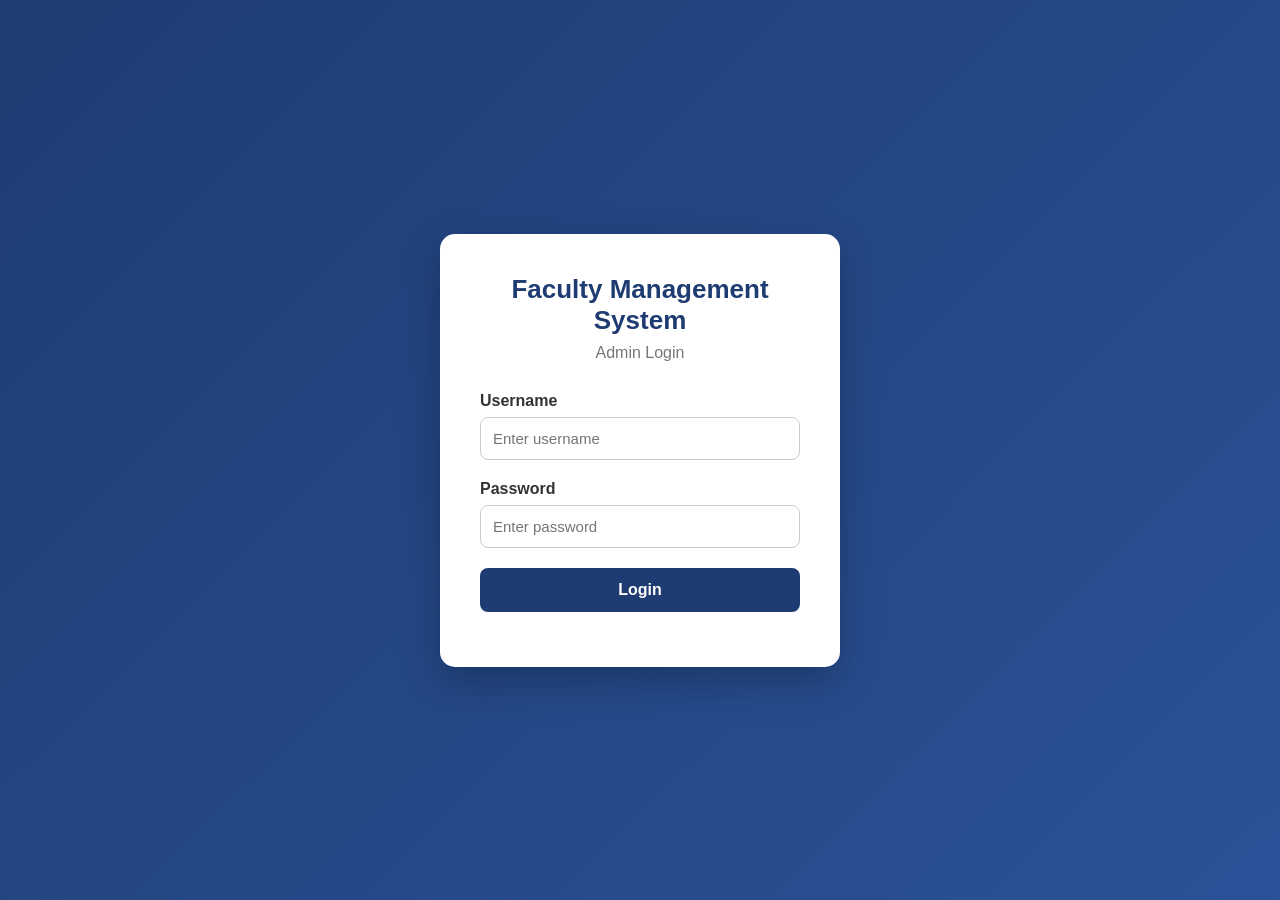
<file: index.html>
<!DOCTYPE html>
<html lang="en">
<head>
    <meta charset="UTF-8">
    <meta name="viewport" content="width=device-width, initial-scale=1.0">

    <title>Faculty Management System</title>

    <link rel="stylesheet" href="style.css">
</head>

<body>

    <div class="login-container">

        <div class="login-box">

            <h1>Faculty Management System</h1>
            <p class="subtitle">Admin Login</p>

            <form id="loginForm">

                <div class="input-group">
                    <label for="username">Username</label>
                    <input
                        type="text"
                        id="username"
                        placeholder="Enter username"
                        required
                    >
                </div>

                <div class="input-group">
                    <label for="password">Password</label>
                    <input
                        type="password"
                        id="password"
                        placeholder="Enter password"
                        required
                    >
                </div>

                <button type="submit">Login</button>

                <p id="message"></p>

            </form>

        </div>

    </div>

    <script src="script.js"></script>

</body>
</html>
</file>
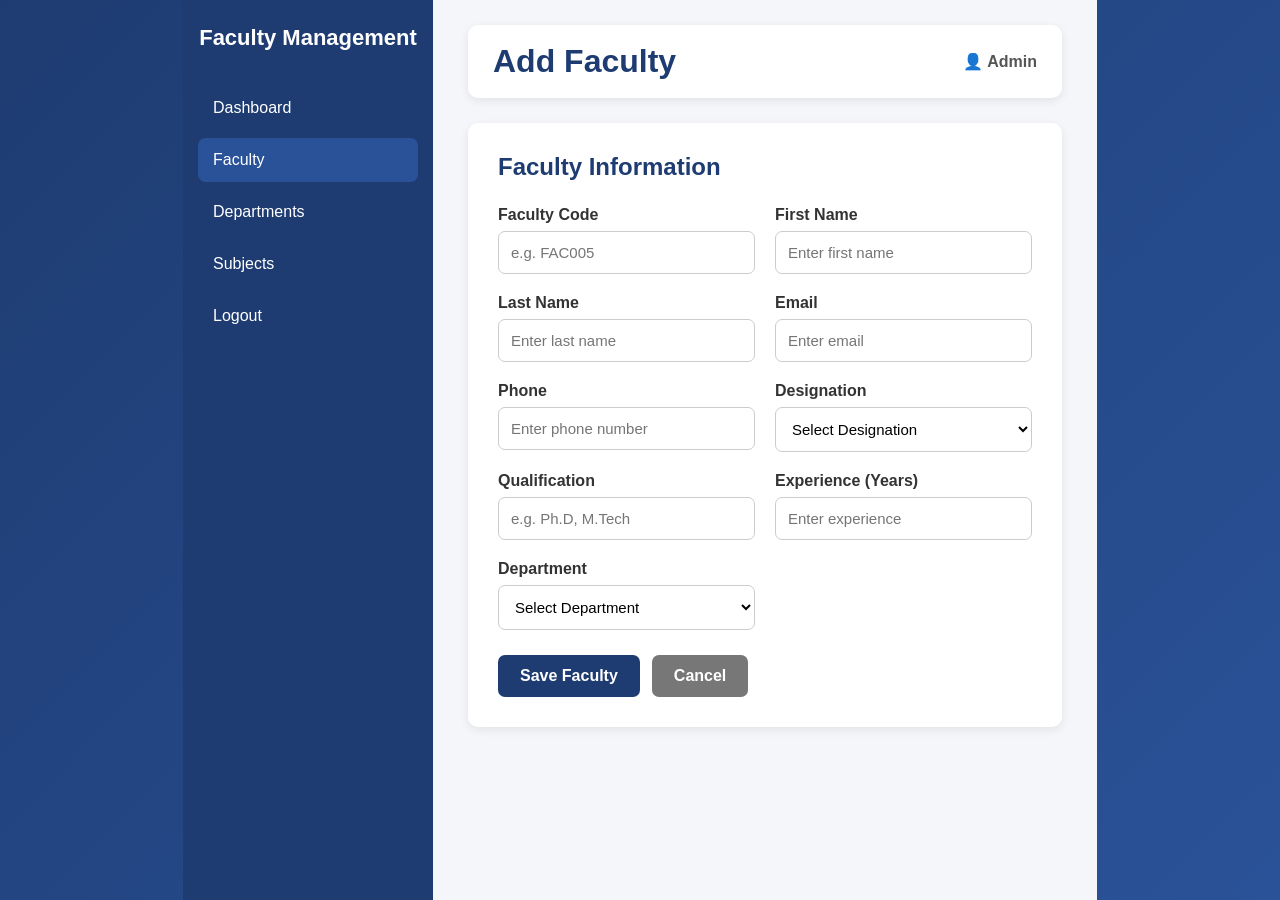
<file: PAGES/add-faculty.html>
<!DOCTYPE html>
<html lang="en">

<head>
    <meta charset="UTF-8">
    <meta name="viewport" content="width=device-width, initial-scale=1.0">

    <title>Add Faculty | Faculty Management System</title>

    <link rel="stylesheet" href="../style.css">
</head>

<body>

    <div class="dashboard">

        <!-- Sidebar -->
        <aside class="sidebar">

            <h2>Faculty Management</h2>

            <nav>
                <a href="dashboard.html">Dashboard</a>
                <a href="faculty.html" class="active">Faculty</a>
                <a href="#">Departments</a>
                <a href="#">Subjects</a>
                <a href="../index.html">Logout</a>
            </nav>

        </aside>


        <!-- Main Content -->
        <main class="main-content">

            <header class="topbar">

                <h1>Add Faculty</h1>

                <div class="admin">
                    👤 Admin
                </div>

            </header>


            <section class="form-section">

                <h2>Faculty Information</h2>

                <form id="facultyForm">

                    <div class="form-grid">

                        <div class="form-group">
                            <label>Faculty Code</label>
                            <input
                                type="text"
                                placeholder="e.g. FAC005"
                                required
                            >
                        </div>

                        <div class="form-group">
                            <label>First Name</label>
                            <input
                                type="text"
                                placeholder="Enter first name"
                                required
                            >
                        </div>

                        <div class="form-group">
                            <label>Last Name</label>
                            <input
                                type="text"
                                placeholder="Enter last name"
                                required
                            >
                        </div>

                        <div class="form-group">
                            <label>Email</label>
                            <input
                                type="email"
                                placeholder="Enter email"
                                required
                            >
                        </div>

                        <div class="form-group">
                            <label>Phone</label>
                            <input
                                type="text"
                                placeholder="Enter phone number"
                            >
                        </div>

                        <div class="form-group">
                            <label>Designation</label>

                            <select>
                                <option value="">Select Designation</option>
                                <option>Professor</option>
                                <option>Associate Professor</option>
                                <option>Assistant Professor</option>
                                <option>Lecturer</option>
                            </select>

                        </div>

                        <div class="form-group">
                            <label>Qualification</label>

                            <input
                                type="text"
                                placeholder="e.g. Ph.D, M.Tech"
                            >

                        </div>

                        <div class="form-group">
                            <label>Experience (Years)</label>

                            <input
                                type="number"
                                min="0"
                                placeholder="Enter experience"
                            >

                        </div>

                        <div class="form-group">

                            <label>Department</label>

                            <select required>

                                <option value="">
                                    Select Department
                                </option>

                                <option>
                                    Computer Science
                                </option>

                                <option>
                                    Information Technology
                                </option>

                                <option>
                                    Electronics and Communication
                                </option>

                            </select>

                        </div>

                    </div>


                    <div class="form-buttons">

                        <button type="submit" class="save-btn">
                            Save Faculty
                        </button>

                        <a href="faculty.html" class="cancel-btn">
                            Cancel
                        </a>

                    </div>

                </form>

            </section>

        </main>

    </div>

</body>

</html>
</file>
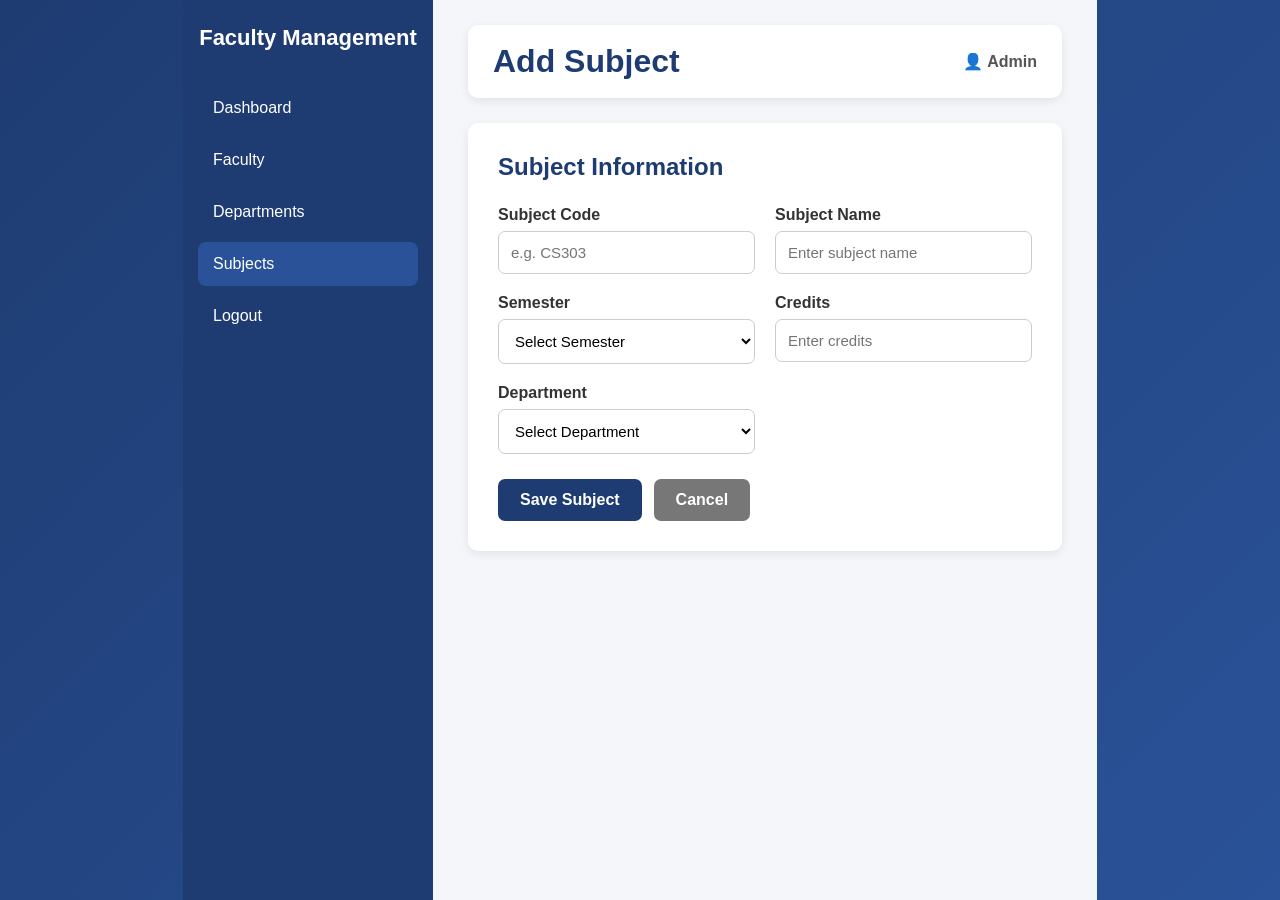
<file: PAGES/add-subject.html>
<!DOCTYPE html>
<html lang="en">
<head>
    <meta charset="UTF-8">
    <meta name="viewport" content="width=device-width, initial-scale=1.0">
    <title>Add Subject | Faculty Management System</title>
    <link rel="stylesheet" href="../style.css">
</head>
<body>

    <div class="dashboard">

        <!-- Sidebar -->
        <aside class="sidebar">

            <h2>Faculty Management</h2>

            <nav>
                <a href="dashboard.html">Dashboard</a>
                <a href="faculty.html">Faculty</a>
                <a href="departments.html">Departments</a>
                <a href="subjects.html" class="active">Subjects</a>
              
               <a href="../index.html">Logout</a>
            </nav>

        </aside>


        <!-- Main Content -->
        <main class="main-content">

            <!-- Topbar -->
            <header class="topbar">
                <h1>Add Subject</h1>
                <div class="admin">👤 Admin</div>
            </header>


            <!-- Form -->
            <section class="form-section">

                <h2>Subject Information</h2>

                <form id="subjectForm">

                    <div class="form-grid">

                        <!-- Subject Code -->
                        <div class="form-group">
                            <label>Subject Code</label>

                            <input
                                type="text"
                                placeholder="e.g. CS303"
                                required
                            >
                        </div>


                        <!-- Subject Name -->
                        <div class="form-group">
                            <label>Subject Name</label>

                            <input
                                type="text"
                                placeholder="Enter subject name"
                                required
                            >
                        </div>


                        <!-- Semester -->
                        <div class="form-group">
                            <label>Semester</label>

                            <select required>
                                <option value="">Select Semester</option>
                                <option value="1">Semester 1</option>
                                <option value="2">Semester 2</option>
                                <option value="3">Semester 3</option>
                                <option value="4">Semester 4</option>
                                <option value="5">Semester 5</option>
                                <option value="6">Semester 6</option>
                                <option value="7">Semester 7</option>
                                <option value="8">Semester 8</option>
                            </select>
                        </div>


                        <!-- Credits -->
                        <div class="form-group">
                            <label>Credits</label>

                            <input
                                type="number"
                                min="1"
                                max="10"
                                placeholder="Enter credits"
                                required
                            >
                        </div>


                        <!-- Department -->
                        <div class="form-group">

                            <label>Department</label>

                            <select required>

                                <option value="">
                                    Select Department
                                </option>

                                <option>
                                    Computer Science
                                </option>

                                <option>
                                    Information Technology
                                </option>

                                <option>
                                    Electronics and Communication
                                </option>

                            </select>

                        </div>

                    </div>


                    <!-- Buttons -->
                    <div class="form-buttons">

                        <button
                            type="submit"
                            class="save-btn"
                        >
                            Save Subject
                        </button>

                        <a
                            href="subjects.html"
                            class="cancel-btn"
                        >
                            Cancel
                        </a>

                    </div>

                </form>

            </section>

        </main>

    </div>

</body>
</html>
</file>
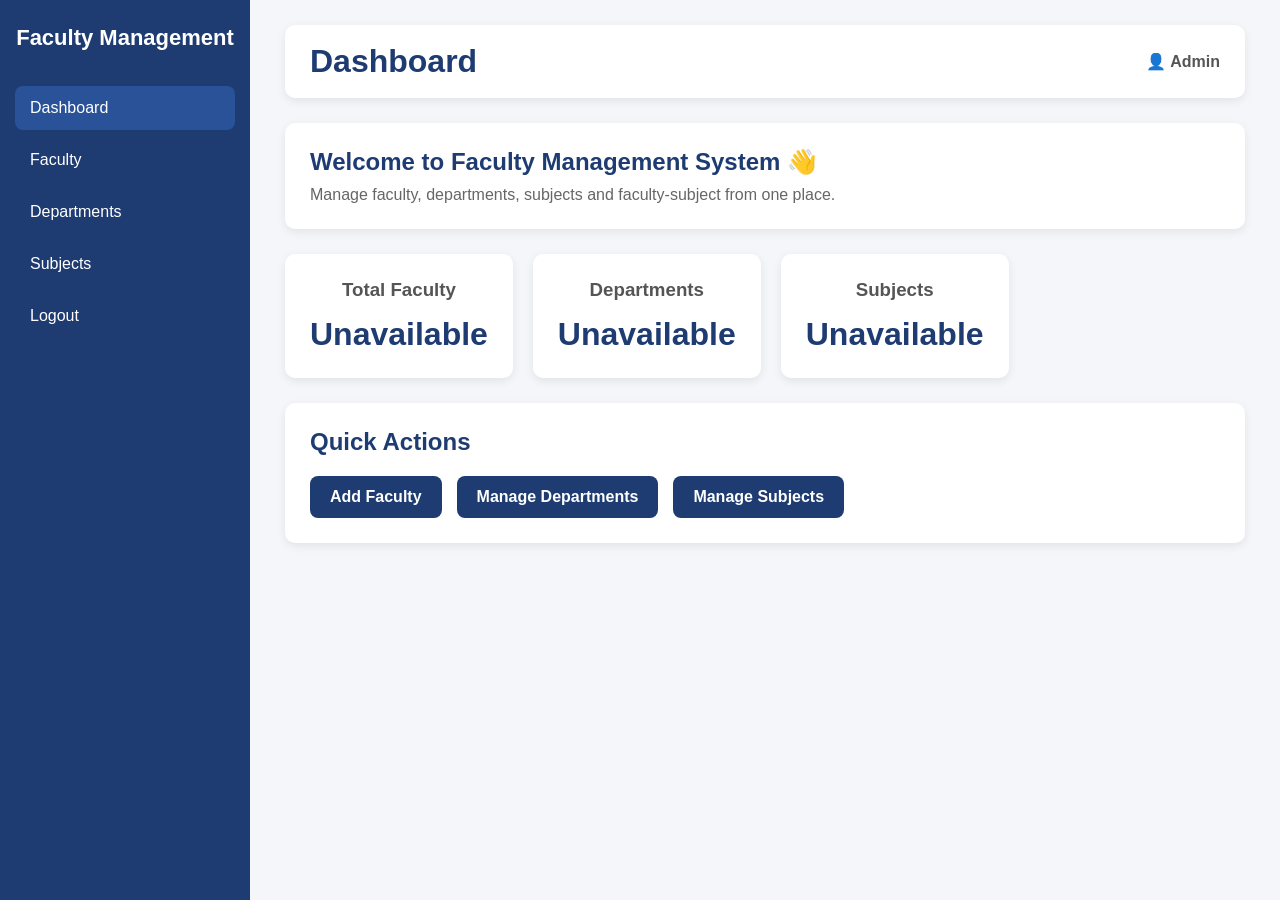
<file: PAGES/dashboard.html>
<!DOCTYPE html>
<html lang="en">

<head>
    <meta charset="UTF-8">
    <meta name="viewport" content="width=device-width, initial-scale=1.0">

    <title>Dashboard | Faculty Management System</title>

    <link rel="stylesheet" href="../style.css">
</head>

<body>

    <div class="dashboard">

        <!-- Sidebar -->
        <aside class="sidebar">

            <h2>Faculty Management</h2>

            <nav>
    <a href="dashboard.html" class="active">Dashboard</a>

    <a href="faculty.html"
       onclick="window.location.href='faculty.html'; return false;">
        Faculty
    </a>

    <a href="departments.html"
       onclick="window.location.href='departments.html'; return false;">
        Departments
    </a>

    <a href="subjects.html"
       onclick="window.location.href='subjects.html'; return false;">
        Subjects
    </a>

    
    <a href="../index.html"
       onclick="window.location.href='../index.html'; return false;">
        Logout
    </a>
</nav>

        </aside>


        <!-- Main Content -->
        <main class="main-content">

            <header class="topbar">
                <h1>Dashboard</h1>

                <div class="admin">
                    👤 Admin
                </div>
            </header>


            <section class="welcome">

                <h2>Welcome to Faculty Management System 👋</h2>

                <p>
                    Manage faculty, departments, subjects and faculty-subject
                    from one place.
                </p>

            </section>



<!-- Statistics -->
<section class="cards">

    <div class="card">
        <h3>Total Faculty</h3>
        <p id="totalFaculty">Loading...</p>
    </div>

    <div class="card">
        <h3>Departments</h3>
        <p id="totalDepartments">Loading...</p>
    </div>

    <div class="card">
        <h3>Subjects</h3>
        <p id="totalSubjects">Loading...</p>
    </div>

   

</section>



            <!-- Quick Actions -->
            <section class="quick-actions">

    <h2>Quick Actions</h2>

    <div class="action-buttons">

        <button onclick="window.location.href='add-faculty.html'">
            Add Faculty
        </button>

        <button onclick="window.location.href='departments.html'">
            Manage Departments
        </button>

        <button onclick="window.location.href='subjects.html'">
            Manage Subjects
        </button>

    </div>

</section>

        </main>

    </div>

<script>
    console.log("DASHBOARD SCRIPT RUNNING!");
    const API_BASE_URL = "http://localhost:8080/api";

    async function loadDashboardStats() {
        try {
            const [facultyResponse, departmentResponse, subjectResponse] =
                await Promise.all([
                    fetch(`${API_BASE_URL}/faculty`),
                    fetch(`${API_BASE_URL}/departments`),
                    fetch(`${API_BASE_URL}/subjects`)
                ]);

            if (!facultyResponse.ok ||
                !departmentResponse.ok ||
                !subjectResponse.ok) {
                throw new Error("Unable to load dashboard data");
            }

            const faculty = await facultyResponse.json();
            const departments = await departmentResponse.json();
            const subjects = await subjectResponse.json();

            document.getElementById("totalFaculty").textContent =
                faculty.length;

            document.getElementById("totalDepartments").textContent =
                departments.length;

            document.getElementById("totalSubjects").textContent =
                subjects.length;

        } catch (error) {
            console.error("Dashboard API error:", error);

            document.getElementById("totalFaculty").textContent = "Unavailable";
            document.getElementById("totalDepartments").textContent = "Unavailable";
            document.getElementById("totalSubjects").textContent = "Unavailable";
        }
    }

    loadDashboardStats();
</script>


</body>

</html>
</file>
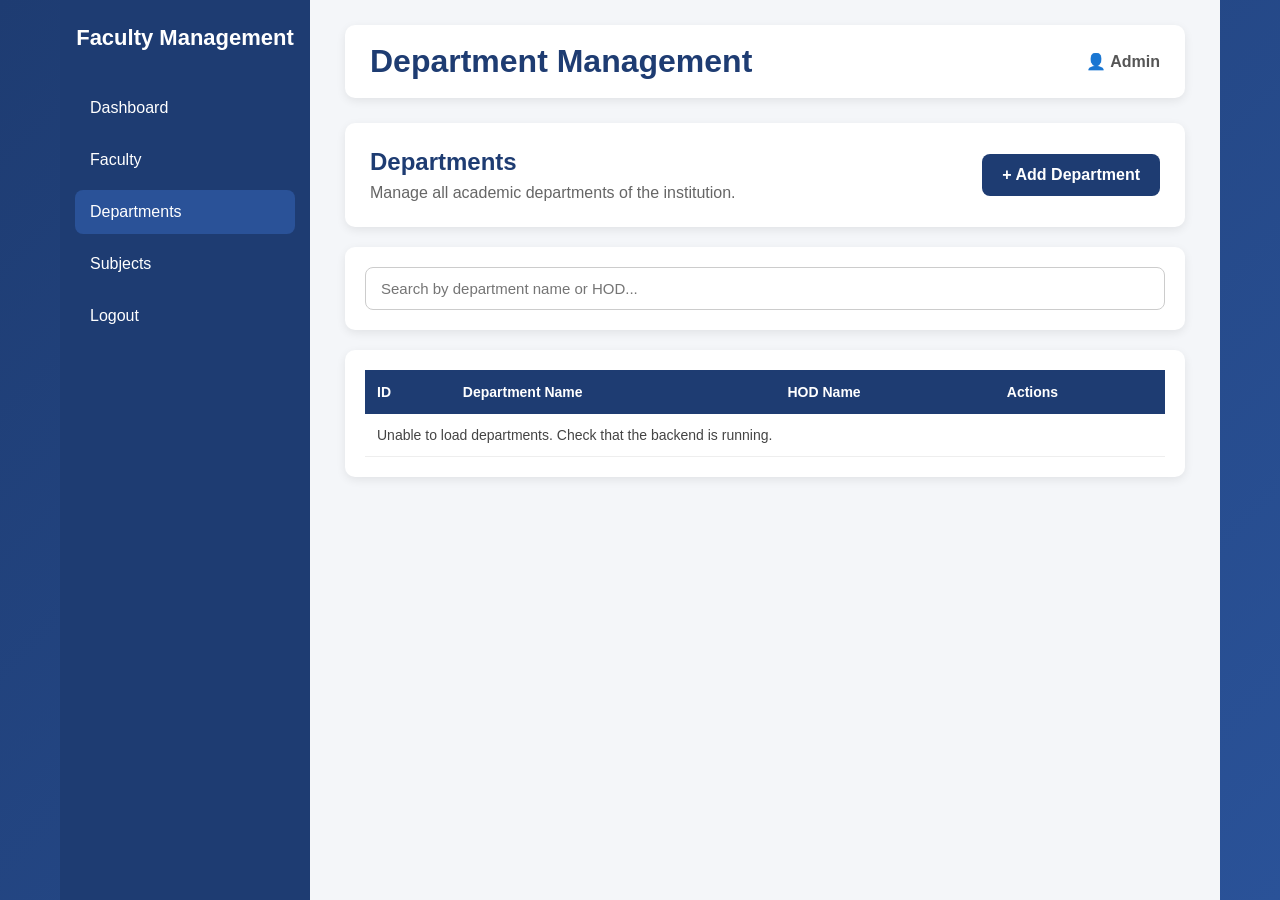
<file: PAGES/departments.html>
<!DOCTYPE html>
<html lang="en">

<head>
    <meta charset="UTF-8">
    <meta name="viewport" content="width=device-width, initial-scale=1.0">
    <title>Departments | Faculty Management System</title>
    <link rel="stylesheet" href="../style.css">
</head>

<body>
    <div class="dashboard">

        <aside class="sidebar">
            <h2>Faculty Management</h2>

            <nav>
                <a href="dashboard.html">Dashboard</a>
                <a href="faculty.html">Faculty</a>
                <a href="departments.html" class="active">Departments</a>
                <a href="subjects.html">Subjects</a>
               
                <a href="index.html">Logout</a>
            </nav>
        </aside>

        <main class="main-content">

            <header class="topbar">
                <h1>Department Management</h1>
                <div class="admin">👤 Admin</div>
            </header>

            <section class="welcome">
                <div class="faculty-header">
                    <div>
                        <h2>Departments</h2>
                        <p>Manage all academic departments of the institution.</p>
                    </div>

                    <button class="add-btn" id="addDepartmentBtn" type="button">
                        + Add Department
                    </button>
                </div>
            </section>

            <!-- Search -->
            <section class="search-section">
                <input
                    type="text"
                    id="departmentSearch"
                    placeholder="Search by department name or HOD..."
                >
            </section>

            <!-- Add/Edit Form -->
            <section
                id="departmentFormSection"
                class="welcome"
                style="display: none; margin-bottom: 20px;"
            >
                <h2 id="departmentFormTitle">Add Department</h2>

                <form id="departmentForm">

                    <div style="display: grid; grid-template-columns: repeat(2, minmax(0, 1fr)); gap: 15px; margin-top: 20px;">

                        <div>
                            <label for="departmentName">Department Name *</label>
                            <input
                                type="text"
                                id="departmentName"
                                required
                                maxlength="100"
                                placeholder="Enter department name"
                            >
                        </div>

                        <div>
                            <label for="hodName">HOD Name</label>
                            <input
                                type="text"
                                id="hodName"
                                maxlength="100"
                                placeholder="Enter HOD name"
                            >
                        </div>

                    </div>

                    <div style="margin-top: 20px; display: flex; gap: 10px;">
                        <button type="submit" class="add-btn" id="saveDepartmentBtn">
                            Save Department
                        </button>

                        <button type="button" id="cancelDepartmentBtn" class="delete-btn">
                            Cancel
                        </button>
                    </div>

                    <p id="departmentFormMessage" role="status" style="margin-top: 12px;"></p>

                </form>
            </section>

            <!-- Department Table -->
            <section class="table-section">

                <table>
                    <thead>
                        <tr>
                            <th>ID</th>
                            <th>Department Name</th>
                            <th>HOD Name</th>
                            <th>Actions</th>
                        </tr>
                    </thead>

                    <tbody id="departmentTableBody">
                        <tr>
                            <td colspan="4">Loading departments...</td>
                        </tr>
                    </tbody>
                </table>

            </section>

        </main>
    </div>

    <script>
        const API_BASE_URL = "http://localhost:8080/api";

        let editingDepartmentId = null;
        let allDepartments = [];

        const tableBody = document.getElementById("departmentTableBody");
        const departmentForm = document.getElementById("departmentForm");
        const formSection = document.getElementById("departmentFormSection");
        const formMessage = document.getElementById("departmentFormMessage");
        const saveButton = document.getElementById("saveDepartmentBtn");

        // Load all departments
        async function loadDepartments() {
            tableBody.innerHTML = `
                <tr><td colspan="4">Loading departments...</td></tr>
            `;

            try {
                const response = await fetch(`${API_BASE_URL}/departments`);

                if (!response.ok) {
                    throw new Error(`Unable to load departments (${response.status})`);
                }

                allDepartments = await response.json();
                renderDepartments(allDepartments);

            } catch (error) {
                console.error("Load Departments Error:", error);

                tableBody.innerHTML = `
                    <tr>
                        <td colspan="4">
                            Unable to load departments. Check that the backend is running.
                        </td>
                    </tr>
                `;
            }
        }

        // Display departments in the table
        function renderDepartments(departments) {
            tableBody.innerHTML = "";

            if (departments.length === 0) {
                tableBody.innerHTML = `
                    <tr><td colspan="4">No departments found.</td></tr>
                `;
                return;
            }

            departments.forEach(department => {
                const row = document.createElement("tr");
                row.dataset.departmentId = department.departmentId;

                // Use textContent to display database values safely.
                const idCell = document.createElement("td");
                idCell.textContent = department.departmentId;

                const nameCell = document.createElement("td");
                nameCell.textContent = department.departmentName ?? "-";

                const hodCell = document.createElement("td");
                hodCell.textContent = department.hodName ?? "-";

                const actionsCell = document.createElement("td");

                const editButton = document.createElement("button");
                editButton.type = "button";
                editButton.className = "edit-btn";
                editButton.textContent = "Edit";

                const deleteButton = document.createElement("button");
                deleteButton.type = "button";
                deleteButton.className = "delete-btn";
                deleteButton.textContent = "Delete";

                actionsCell.append(editButton, " ", deleteButton);
                row.append(idCell, nameCell, hodCell, actionsCell);
                tableBody.appendChild(row);
            });
        }

        // Open form for adding a department
        document.getElementById("addDepartmentBtn").addEventListener("click", function () {
            editingDepartmentId = null;
            departmentForm.reset();

            document.getElementById("departmentFormTitle").textContent = "Add Department";
            saveButton.textContent = "Save Department";
            formMessage.textContent = "";

            formSection.style.display = "block";
            formSection.scrollIntoView({ behavior: "smooth" });
            document.getElementById("departmentName").focus();
        });

        // Cancel form
        document.getElementById("cancelDepartmentBtn").addEventListener("click", function () {
            departmentForm.reset();
            editingDepartmentId = null;
            formSection.style.display = "none";
            formMessage.textContent = "";
        });

        // Handle Add and Edit button clicks
        tableBody.addEventListener("click", async function (event) {
            const button = event.target.closest("button");

            if (!button) return;

            const row = button.closest("tr");
            const departmentId = row?.dataset.departmentId;

            if (!departmentId) return;

            // Edit department
            if (button.classList.contains("edit-btn")) {
                const department = allDepartments.find(
                    item => String(item.departmentId) === String(departmentId)
                );

                if (!department) {
                    alert("Department details could not be found.");
                    return;
                }

                editingDepartmentId = department.departmentId;

                document.getElementById("departmentName").value =
                    department.departmentName ?? "";

                document.getElementById("hodName").value =
                    department.hodName ?? "";

                document.getElementById("departmentFormTitle").textContent =
                    "Edit Department";

                saveButton.textContent = "Update Department";
                formMessage.textContent = "";

                formSection.style.display = "block";
                formSection.scrollIntoView({ behavior: "smooth" });

                document.getElementById("departmentName").focus();
            }

            // Delete department
            if (button.classList.contains("delete-btn")) {
                const confirmed = confirm(
                    `Delete department "${row.cells[1].textContent}"?`
                );

                if (!confirmed) return;

                button.disabled = true;

                try {
                    const response = await fetch(
                        `${API_BASE_URL}/departments/${departmentId}`,
                        { method: "DELETE" }
                    );

                    if (!response.ok) {
                        const errorText = await response.text();

                        throw new Error(
                            errorText || `Delete failed (${response.status})`
                        );
                    }

                    alert("Department deleted successfully!");
                    await loadDepartments();

                } catch (error) {
                    console.error("Delete Department Error:", error);

                    alert(
                        "Department could not be deleted. It may be linked to faculty records, or the backend endpoint may be unavailable."
                    );

                } finally {
                    button.disabled = false;
                }
            }
        });

        // Save new department or update existing department
        departmentForm.addEventListener("submit", async function (event) {
            event.preventDefault();

            const departmentData = {
                departmentName: document.getElementById("departmentName").value.trim(),
                hodName: document.getElementById("hodName").value.trim()
            };

            if (!departmentData.departmentName) {
                formMessage.textContent = "Department name is required.";
                return;
            }

            const isEditing = editingDepartmentId !== null;

            const url = isEditing
                ? `${API_BASE_URL}/departments/${editingDepartmentId}`
                : `${API_BASE_URL}/departments`;

            const method = isEditing ? "PUT" : "POST";

            saveButton.disabled = true;
            formMessage.textContent = isEditing
                ? "Updating department..."
                : "Saving department...";

            try {
                const response = await fetch(url, {
                    method,
                    headers: {
                        "Content-Type": "application/json"
                    },
                    body: JSON.stringify(departmentData)
                });

                if (!response.ok) {
                    const errorText = await response.text();

                    throw new Error(
                        errorText || `Save failed (${response.status})`
                    );
                }

                formMessage.textContent = isEditing
                    ? "Department updated successfully!"
                    : "Department added successfully!";

                departmentForm.reset();
                editingDepartmentId = null;

                await loadDepartments();

                setTimeout(() => {
                    formSection.style.display = "none";
                    formMessage.textContent = "";
                    document.getElementById("departmentFormTitle").textContent =
                        "Add Department";
                    saveButton.textContent = "Save Department";
                }, 900);

            } catch (error) {
                console.error("Save Department Error:", error);

                formMessage.textContent =
                    "Could not save department. Check the backend endpoint, duplicate department name, and server logs.";

            } finally {
                saveButton.disabled = false;
            }
        });

        // Search by department name or HOD name
        document.getElementById("departmentSearch").addEventListener("input", function () {
            const searchText = this.value.toLowerCase().trim();

            const filteredDepartments = allDepartments.filter(department => {
                const name = (department.departmentName ?? "").toLowerCase();
                const hod = (department.hodName ?? "").toLowerCase();
                const id = String(department.departmentId ?? "");

                return name.includes(searchText)
                    || hod.includes(searchText)
                    || id.includes(searchText);
            });

            renderDepartments(filteredDepartments);
        });

        // Initial load
        loadDepartments();
    </script>

</body>
</html>
</file>
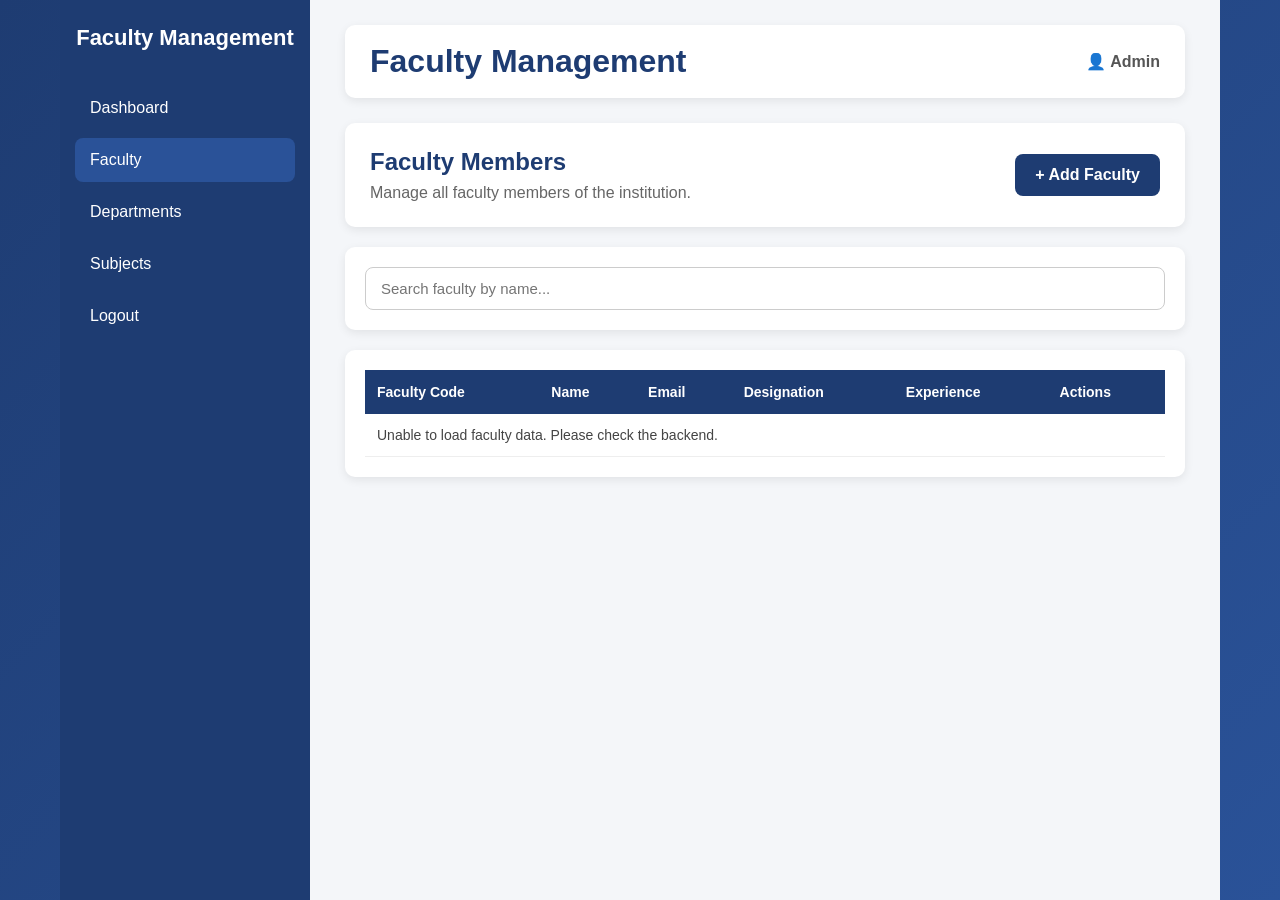
<file: PAGES/faculty.html>
<!DOCTYPE html>
<html lang="en">

<head>
    <meta charset="UTF-8">
    <meta name="viewport" content="width=device-width, initial-scale=1.0">

    <title>Faculty | Faculty Management System</title>

    <link rel="stylesheet" href="../style.css">
</head>

<body>

    <div class="dashboard">

        <!-- Sidebar -->
        <aside class="sidebar">

            <h2>Faculty Management</h2>

            <nav>
                <a href="dashboard.html">Dashboard</a>
                <a href="faculty.html" class="active">Faculty</a>
                <a href="#">Departments</a>
                <a href="#">Subjects</a>
              <a href="../index.html">Logout</a>
            </nav>

        </aside>


        <!-- Main Content -->
        <main class="main-content">

            <header class="topbar">
                <h1>Faculty Management</h1>

                <div class="admin">
                    👤 Admin
                </div>
            </header>


            <!-- Faculty Header -->
            <section class="welcome">

                <div class="faculty-header">

                    <div>
                        <h2>Faculty Members</h2>
                        <p>Manage all faculty members of the institution.</p>
                    </div>

                   <button class="add-btn" id="addFacultyBtn" type="button">
    + Add Faculty
</button>

                </div>

            </section>


            <!-- Search -->
            <section class="search-section">

                <input
                    type="text"
                    id="facultySearch"
                    placeholder="Search faculty by name..."
                >

            </section>


<!-- Add Faculty Form -->
<section id="facultyFormSection" class="welcome" style="display: none; margin-bottom: 20px;">
    <h2>Add New Faculty</h2>

    <form id="facultyForm">
        <div style="display: grid; grid-template-columns: repeat(2, minmax(0, 1fr)); gap: 15px; margin-top: 20px;">

            <div>
                <label for="facultyCode">Faculty Code *</label>
                <input type="text" id="facultyCode" required placeholder="e.g. FAC005">
            </div>

            <div>
                <label for="firstName">First Name *</label>
                <input type="text" id="firstName" required placeholder="Enter first name">
            </div>

            <div>
                <label for="lastName">Last Name *</label>
                <input type="text" id="lastName" required placeholder="Enter last name">
            </div>

            <div>
                <label for="email">Email *</label>
                <input type="email" id="email" required placeholder="Enter email">
            </div>

            <div>
                <label for="phone">Phone</label>
                <input type="tel" id="phone" placeholder="Enter phone number">
            </div>

            <div>
                <label for="designation">Designation</label>
                <input type="text" id="designation" placeholder="e.g. Assistant Professor">
            </div>

            <div>
                <label for="qualification">Qualification</label>
                <input type="text" id="qualification" placeholder="e.g. M.Tech">
            </div>

            <div>
                <label for="experience">Experience (Years)</label>
                <input type="number" id="experience" min="0" placeholder="e.g. 5">
            </div>

            <div>
                <label for="departmentId">Department ID *</label>
                <input type="number" id="departmentId" min="1" required placeholder="Enter department ID">
            </div>

        </div>

        <div style="margin-top: 20px; display: flex; gap: 10px;">
            <button type="submit" class="add-btn">Save Faculty</button>
            <button type="button" id="cancelFacultyBtn" class="delete-btn">Cancel</button>
        </div>

        <p id="facultyFormMessage" role="status" style="margin-top: 12px;"></p>
    </form>
</section>


            <!-- Faculty Table -->
            <section class="table-section">

                <table>

                    <thead>
                        <tr>
                            <th>Faculty Code</th>
                            <th>Name</th>
                            <th>Email</th>
                            <th>Designation</th>
                            <th>Experience</th>
                            <th>Actions</th>
                        </tr>
                    </thead>

                   
<tbody id="facultyTableBody">
    <tr>
        <td colspan="6">Loading faculty data...</td>
    </tr>
</tbody>



                </table>

            </section>

        </main>

    </div>

<script>
    const API_BASE_URL = "http://localhost:8080/api";

    async function loadFaculty() {
        const tableBody = document.getElementById("facultyTableBody");

        try {
            const response = await fetch(`${API_BASE_URL}/faculty`);

            if (!response.ok) {
                throw new Error("Failed to fetch faculty data");
            }

            const facultyList = await response.json();

            tableBody.innerHTML = "";

            if (facultyList.length === 0) {
                tableBody.innerHTML = `
                    <tr>
                        <td colspan="6">No faculty members found.</td>
                    </tr>
                `;
                return;
            }

            facultyList.forEach(faculty => {
               const row = document.createElement("tr");
row.dataset.facultyId = faculty.facultyId;

                row.innerHTML = `
                    <td>${faculty.facultyCode ?? faculty.facultyId ?? "-"}</td>
                    <td>${faculty.firstName ?? ""} ${faculty.lastName ?? ""}</td>
                    <td>${faculty.email ?? "-"}</td>
                    <td>${faculty.designation ?? "-"}</td>
                    <td>${faculty.experience != null ? faculty.experience + " Years" : "-"}</td>
                    <td>
                        <button class="edit-btn" type="button">Edit</button>
                        <button class="delete-btn" type="button">Delete</button>
                    </td>
                `;

                tableBody.appendChild(row);
            });

        } catch (error) {
            console.error("Faculty API Error:", error);

            tableBody.innerHTML = `
                <tr>
                    <td colspan="6">Unable to load faculty data. Please check the backend.</td>
                </tr>
            `;
        }
    }

    loadFaculty();
  
// Open Add Faculty form
document.getElementById("addFacultyBtn").addEventListener("click", function () {
    document.getElementById("facultyFormSection").style.display = "block";
    document.getElementById("facultyFormSection").scrollIntoView({
        behavior: "smooth"
    });
});

// Close form on Cancel
document.getElementById("cancelFacultyBtn").addEventListener("click", function () {
    document.getElementById("facultyForm").reset();
    document.getElementById("facultyFormSection").style.display = "none";
    document.getElementById("facultyFormMessage").textContent = "";
});
let editingFacultyId = null;
// Save new faculty to the backend
document.getElementById("facultyForm").addEventListener("submit", async function (event) {
    event.preventDefault();

    const message = document.getElementById("facultyFormMessage");
    const saveButton = this.querySelector('button[type="submit"]');

    const facultyData = {
        facultyCode: document.getElementById("facultyCode").value.trim(),
        firstName: document.getElementById("firstName").value.trim(),
        lastName: document.getElementById("lastName").value.trim(),
        email: document.getElementById("email").value.trim(),
        phone: document.getElementById("phone").value.trim(),
        designation: document.getElementById("designation").value.trim(),
        qualification: document.getElementById("qualification").value.trim(),
        experience: document.getElementById("experience").value === ""
            ? null
            : Number(document.getElementById("experience").value),
        departmentId: Number(document.getElementById("departmentId").value)
    };

    try {
        saveButton.disabled = true;
        message.textContent = "Saving faculty...";

        const url = editingFacultyId === null
    ? `${API_BASE_URL}/faculty`
    : `${API_BASE_URL}/faculty/${editingFacultyId}`;

const method = editingFacultyId === null ? "POST" : "PUT";

const response = await fetch(url, {
    method: method,
    headers: {
        "Content-Type": "application/json"
    },
    body: JSON.stringify(facultyData)
});
           
        if (!response.ok) {
            const errorText = await response.text();
            throw new Error(errorText || `Request failed (${response.status})`);
        }

        message.textContent = "Faculty added successfully!";

        this.reset();

        await loadFaculty();

        setTimeout(() => {
            document.getElementById("facultyFormSection").style.display = "none";
            message.textContent = "";
        }, 1200);

    } catch (error) {
        console.error("Add Faculty Error:", error);
        message.textContent =
            "Could not save faculty. Check the department ID, duplicate code/email, and backend.";
    } finally {
        saveButton.disabled = false;
    }
});


// Search faculty by name, code, or email
document.getElementById("facultySearch").addEventListener("input", function () {
    const searchText = this.value.toLowerCase().trim();
    const rows = document.querySelectorAll("#facultyTableBody tr");

    rows.forEach(row => {
        const rowText = row.textContent.toLowerCase();
        row.style.display = rowText.includes(searchText) ? "" : "none";
    });
});

// Delete faculty
document.getElementById("facultyTableBody").addEventListener("click", async function (event) {
    if (!event.target.classList.contains("delete-btn")) {
        return;
    }

    const row = event.target.closest("tr");
    const facultyId = row.dataset.facultyId;

    if (!facultyId) {
        alert("Faculty ID not found!");
        return;
    }

    const confirmed = confirm("Are you sure you want to delete this faculty member?");

    if (!confirmed) {
        return;
    }

    try {
        const response = await fetch(`${API_BASE_URL}/faculty/${facultyId}`, {
            method: "DELETE"
        });

        if (!response.ok) {
            throw new Error("Delete request failed");
        }

        alert("Faculty deleted successfully!");
        await loadFaculty();

    } catch (error) {
        console.error("Delete Faculty Error:", error);
        alert("Unable to delete faculty. Please check the backend.");
    }
});

// Edit faculty
document.getElementById("facultyTableBody").addEventListener("click", async function (event) {
    if (!event.target.classList.contains("edit-btn")) {
        return;
    }

    const row = event.target.closest("tr");
    const facultyId = row.dataset.facultyId;

    if (!facultyId) {
        alert("Faculty ID not found!");
        return;
    }

    try {
        const response = await fetch(`${API_BASE_URL}/faculty/${facultyId}`);

        if (!response.ok) {
            throw new Error("Unable to fetch faculty details");
        }

        const faculty = await response.json();
        editingFacultyId = faculty.facultyId;

        document.getElementById("facultyFormSection").style.display = "block";
        document.getElementById("facultyFormSection").scrollIntoView({
            behavior: "smooth"
        });

        document.getElementById("facultyCode").value = faculty.facultyCode ?? "";
        document.getElementById("firstName").value = faculty.firstName ?? "";
        document.getElementById("lastName").value = faculty.lastName ?? "";
        document.getElementById("email").value = faculty.email ?? "";
        document.getElementById("phone").value = faculty.phone ?? "";
        document.getElementById("designation").value = faculty.designation ?? "";
        document.getElementById("qualification").value = faculty.qualification ?? "";
        document.getElementById("experience").value = faculty.experience ?? "";
        document.getElementById("departmentId").value = faculty.departmentId ?? "";

        alert("Faculty details loaded. Edit the fields and save.");

    } catch (error) {
        console.error("Edit Faculty Error:", error);
        alert("Unable to load faculty details. Please check the backend.");
    }
});
</script>


</body>

</html>
</file>
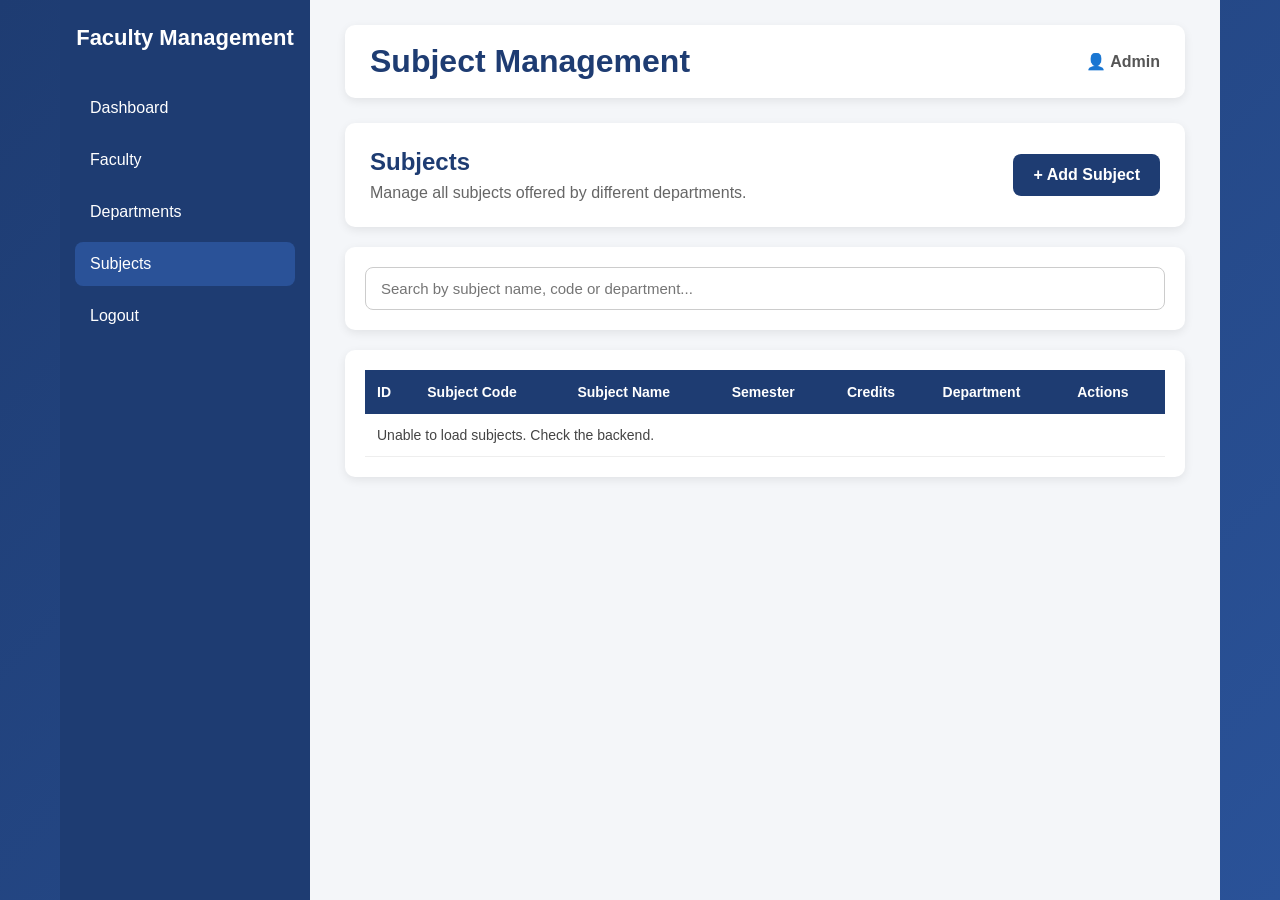
<file: PAGES/subjects.html>
<!DOCTYPE html>
<html lang="en">
<head>
    <meta charset="UTF-8">
    <meta name="viewport" content="width=device-width, initial-scale=1.0">
    <title>Subjects | Faculty Management System</title>
    <link rel="stylesheet" href="../style.css">
</head>
<body>

<div class="dashboard">

    <aside class="sidebar">
        <h2>Faculty Management</h2>
        <nav>
            <a href="dashboard.html">Dashboard</a>
            <a href="faculty.html">Faculty</a>
            <a href="departments.html">Departments</a>
            <a href="subjects.html" class="active">Subjects</a>
            <a href="index.html">Logout</a>
        </nav>
    </aside>

    <main class="main-content">

        <header class="topbar">
            <h1>Subject Management</h1>
            <div class="admin">👤 Admin</div>
        </header>

        <section class="welcome">
            <div class="faculty-header">
                <div>
                    <h2>Subjects</h2>
                    <p>Manage all subjects offered by different departments.</p>
                </div>

                <button class="add-btn" id="addSubjectBtn" type="button">
                    + Add Subject
                </button>
            </div>
        </section>

        <section class="search-section">
            <input
                type="text"
                id="subjectSearch"
                placeholder="Search by subject name, code or department..."
            >
        </section>

        <!-- Add/Edit Subject Form -->
        <section id="subjectFormSection" class="welcome"
                 style="display: none; margin-bottom: 20px;">

            <h2 id="subjectFormTitle">Add Subject</h2>

            <form id="subjectForm">

                <div style="display: grid; grid-template-columns: repeat(2, minmax(0, 1fr)); gap: 15px; margin-top: 20px;">

                    <div>
                        <label for="subjectCode">Subject Code *</label>
                        <input type="text" id="subjectCode"
                               required maxlength="30"
                               placeholder="e.g. CS301">
                    </div>

                    <div>
                        <label for="subjectName">Subject Name *</label>
                        <input type="text" id="subjectName"
                               required maxlength="150"
                               placeholder="Enter subject name">
                    </div>

                    <div>
                        <label for="semester">Semester *</label>
                        <input type="number" id="semester"
                               required min="1" max="12"
                               placeholder="Enter semester">
                    </div>

                    <div>
                        <label for="credits">Credits *</label>
                        <input type="number" id="credits"
                               required min="1" max="20"
                               placeholder="Enter credits">
                    </div>

                    <div>
                        <label for="departmentId">Department *</label>
                        <select id="departmentId" required>
                            <option value="">Select Department</option>
                        </select>
                    </div>

                </div>

                <div style="margin-top: 20px; display: flex; gap: 10px;">
                    <button type="submit" class="add-btn" id="saveSubjectBtn">
                        Save Subject
                    </button>

                    <button type="button" id="cancelSubjectBtn"
                            class="delete-btn">
                        Cancel
                    </button>
                </div>

                <p id="subjectFormMessage" role="status"
                   style="margin-top: 12px;"></p>

            </form>
        </section>

        <!-- Subjects Table -->
        <section class="table-section">
            <table>
                <thead>
                    <tr>
                        <th>ID</th>
                        <th>Subject Code</th>
                        <th>Subject Name</th>
                        <th>Semester</th>
                        <th>Credits</th>
                        <th>Department</th>
                        <th>Actions</th>
                    </tr>
                </thead>

                <tbody id="subjectTableBody">
                    <tr>
                        <td colspan="7">Loading subjects...</td>
                    </tr>
                </tbody>
            </table>
        </section>

    </main>
</div>

<script>
const API_BASE_URL = "http://localhost:8080/api";

let allSubjects = [];
let allDepartments = [];
let editingSubjectId = null;

const subjectTableBody = document.getElementById("subjectTableBody");
const subjectForm = document.getElementById("subjectForm");
const formSection = document.getElementById("subjectFormSection");
const formMessage = document.getElementById("subjectFormMessage");
const saveButton = document.getElementById("saveSubjectBtn");
const departmentSelect = document.getElementById("departmentId");

// Load departments for the dropdown
async function loadDepartments() {
    try {
        const response = await fetch(`${API_BASE_URL}/departments`);

        if (!response.ok) {
            throw new Error(`Department request failed: ${response.status}`);
        }

        allDepartments = await response.json();

        departmentSelect.innerHTML =
            '<option value="">Select Department</option>';

        allDepartments.forEach(department => {
            const option = document.createElement("option");
            option.value = department.departmentId;
            option.textContent = department.departmentName;
            departmentSelect.appendChild(option);
        });

    } catch (error) {
        console.error("Load Departments Error:", error);
        departmentSelect.innerHTML =
            '<option value="">Unable to load departments</option>';
    }
}

// Load subjects from backend
async function loadSubjects() {
    subjectTableBody.innerHTML =
        '<tr><td colspan="7">Loading subjects...</td></tr>';

    try {
        const response = await fetch(`${API_BASE_URL}/subjects`);

        if (!response.ok) {
            throw new Error(`Subject request failed: ${response.status}`);
        }

        allSubjects = await response.json();
        renderSubjects(allSubjects);

    } catch (error) {
        console.error("Load Subjects Error:", error);

        subjectTableBody.innerHTML =
            '<tr><td colspan="7">Unable to load subjects. Check the backend.</td></tr>';
    }
}

// Find department name using its ID
function getDepartmentName(departmentId) {
    const department = allDepartments.find(
        item => String(item.departmentId) === String(departmentId)
    );

    return department ? department.departmentName : `Department ID: ${departmentId}`;
}

// Display subjects in table
function renderSubjects(subjects) {
    subjectTableBody.innerHTML = "";

    if (subjects.length === 0) {
        subjectTableBody.innerHTML =
            '<tr><td colspan="7">No subjects found.</td></tr>';
        return;
    }

    subjects.forEach(subject => {
        const row = document.createElement("tr");
        row.dataset.subjectId = subject.subjectId;

        const values = [
            subject.subjectId,
            subject.subjectCode,
            subject.subjectName,
            subject.semester,
            subject.credits,
            getDepartmentName(subject.departmentId)
        ];

        values.forEach(value => {
            const cell = document.createElement("td");
            cell.textContent = value ?? "-";
            row.appendChild(cell);
        });

        const actionsCell = document.createElement("td");

        const editButton = document.createElement("button");
        editButton.type = "button";
        editButton.className = "edit-btn";
        editButton.textContent = "Edit";

        const deleteButton = document.createElement("button");
        deleteButton.type = "button";
        deleteButton.className = "delete-btn";
        deleteButton.textContent = "Delete";

        actionsCell.append(editButton, document.createTextNode(" "), deleteButton);
        row.appendChild(actionsCell);
        subjectTableBody.appendChild(row);
    });
}

// Open form to add a subject
document.getElementById("addSubjectBtn").addEventListener("click", () => {
    editingSubjectId = null;
    subjectForm.reset();

    document.getElementById("subjectFormTitle").textContent = "Add Subject";
    saveButton.textContent = "Save Subject";
    formMessage.textContent = "";

    formSection.style.display = "block";
    formSection.scrollIntoView({ behavior: "smooth" });
});

// Cancel form
document.getElementById("cancelSubjectBtn").addEventListener("click", () => {
    subjectForm.reset();
    editingSubjectId = null;
    formSection.style.display = "none";
    formMessage.textContent = "";
});

// Edit/Delete buttons
subjectTableBody.addEventListener("click", async event => {
    const button = event.target.closest("button");

    if (!button) return;

    const row = button.closest("tr");
    const subjectId = row?.dataset.subjectId;

    if (!subjectId) return;

    // Edit subject
    if (button.classList.contains("edit-btn")) {
        const subject = allSubjects.find(
            item => String(item.subjectId) === String(subjectId)
        );

        if (!subject) {
            alert("Subject details could not be found.");
            return;
        }

        editingSubjectId = subject.subjectId;

        document.getElementById("subjectCode").value = subject.subjectCode ?? "";
        document.getElementById("subjectName").value = subject.subjectName ?? "";
        document.getElementById("semester").value = subject.semester ?? "";
        document.getElementById("credits").value = subject.credits ?? "";
        departmentSelect.value = String(subject.departmentId ?? "");

        document.getElementById("subjectFormTitle").textContent = "Edit Subject";
        saveButton.textContent = "Update Subject";
        formMessage.textContent = "";

        formSection.style.display = "block";
        formSection.scrollIntoView({ behavior: "smooth" });
    }

    // Delete subject
    if (button.classList.contains("delete-btn")) {
        const confirmed = confirm(
            `Delete subject "${row.cells[2].textContent}"?`
        );

        if (!confirmed) return;

        button.disabled = true;

        try {
            const response = await fetch(
                `${API_BASE_URL}/subjects/${subjectId}`,
                { method: "DELETE" }
            );

            if (!response.ok) {
                const errorText = await response.text();
                throw new Error(errorText || `Delete failed: ${response.status}`);
            }

            alert("Subject deleted successfully!");
            await loadSubjects();

        } catch (error) {
            console.error("Delete Subject Error:", error);

            alert(
                "Could not delete subject. Check the backend terminal for details."
            );
        } finally {
            button.disabled = false;
        }
    }
});

// Add/Update subject
subjectForm.addEventListener("submit", async event => {
    event.preventDefault();

    const subjectData = {
        subjectCode: document.getElementById("subjectCode").value.trim(),
        subjectName: document.getElementById("subjectName").value.trim(),
        semester: Number(document.getElementById("semester").value),
        credits: Number(document.getElementById("credits").value),
        departmentId: Number(departmentSelect.value)
    };

    if (
        !subjectData.subjectCode ||
        !subjectData.subjectName ||
        !subjectData.semester ||
        !subjectData.credits ||
        !subjectData.departmentId
    ) {
        formMessage.textContent = "Please fill in all required fields.";
        return;
    }

    const isEditing = editingSubjectId !== null;

    const url = isEditing
        ? `${API_BASE_URL}/subjects/${editingSubjectId}`
        : `${API_BASE_URL}/subjects`;

    const method = isEditing ? "PUT" : "POST";

    saveButton.disabled = true;
    formMessage.textContent = isEditing
        ? "Updating subject..."
        : "Saving subject...";

    try {
        const response = await fetch(url, {
            method: method,
            headers: {
                "Content-Type": "application/json"
            },
            body: JSON.stringify(subjectData)
        });

        if (!response.ok) {
            const errorText = await response.text();
            throw new Error(errorText || `Request failed: ${response.status}`);
        }

        formMessage.textContent = isEditing
            ? "Subject updated successfully!"
            : "Subject added successfully!";

        subjectForm.reset();
        editingSubjectId = null;

        await loadSubjects();

        setTimeout(() => {
            formSection.style.display = "none";
            formMessage.textContent = "";
            document.getElementById("subjectFormTitle").textContent = "Add Subject";
            saveButton.textContent = "Save Subject";
        }, 900);

    } catch (error) {
        console.error("Save Subject Error:", error);

        formMessage.textContent =
            "Could not save subject. Check the subject code is unique, department exists, and backend logs.";
    } finally {
        saveButton.disabled = false;
    }
});

// Search subjects
document.getElementById("subjectSearch").addEventListener("input", function () {
    const searchText = this.value.toLowerCase().trim();

    const filteredSubjects = allSubjects.filter(subject => {
        const code = (subject.subjectCode ?? "").toLowerCase();
        const name = (subject.subjectName ?? "").toLowerCase();

        const departmentName = getDepartmentName(subject.departmentId).toLowerCase();

        return code.includes(searchText)
            || name.includes(searchText)
            || departmentName.includes(searchText)
            || String(subject.semester ?? "").includes(searchText);
    });

    renderSubjects(filteredSubjects);
});

// Start
async function initializeSubjectsPage() {
    await loadDepartments();
    await loadSubjects();
}

initializeSubjectsPage();
</script>

</body>
</html>
</file>
<file: style.css>
* {
    margin: 0;
    padding: 0;
    box-sizing: border-box;
}

body {
    font-family: Arial, sans-serif;
    min-height: 100vh;

    display: flex;
    justify-content: center;
    align-items: center;

    background: linear-gradient(135deg, #1e3c72, #2a5298);
}

.login-container {
    width: 100%;
    padding: 20px;
}

.login-box {
    width: 400px;
    max-width: 100%;
    margin: auto;

    background: white;
    padding: 40px;

    border-radius: 15px;

    box-shadow: 0 15px 40px rgba(0, 0, 0, 0.25);
}

.login-box h1 {
    text-align: center;
    color: #1e3c72;
    font-size: 26px;
    margin-bottom: 8px;
}

.subtitle {
    text-align: center;
    color: #777;
    margin-bottom: 30px;
    font-size: 16px;
}

.input-group {
    margin-bottom: 20px;
}

.input-group label {
    display: block;
    margin-bottom: 7px;
    font-weight: bold;
    color: #333;
}

.input-group input {
    width: 100%;
    padding: 12px;

    border: 1px solid #ccc;
    border-radius: 8px;

    font-size: 15px;
    outline: none;

    transition: 0.3s;
}

.input-group input:focus {
    border-color: #2a5298;
    box-shadow: 0 0 5px rgba(42, 82, 152, 0.3);
}

button {
    width: 100%;
    padding: 13px;

    border: none;
    border-radius: 8px;

    background: #1e3c72;
    color: white;

    font-size: 16px;
    font-weight: bold;

    cursor: pointer;
    transition: 0.3s;
}

button:hover {
    background: #2a5298;
}

#message {
    text-align: center;
    margin-top: 15px;
    font-size: 14px;
}
.dashboard {
    display: flex;
    min-height: 100vh;
    background: #f4f6f9;
}

.sidebar {
    width: 250px;
    background: #1e3c72;
    color: white;
    padding: 25px 15px;
}

.sidebar h2 {
    text-align: center;
    font-size: 22px;
    margin-bottom: 35px;
}

.sidebar nav {
    display: flex;
    flex-direction: column;
    gap: 8px;
}

.sidebar nav a {
    color: white;
    text-decoration: none;
    padding: 13px 15px;
    border-radius: 8px;
    transition: 0.3s;
}

.sidebar nav a:hover,
.sidebar nav a.active {
    background: #2a5298;
}

.main-content {
    flex: 1;
    padding: 25px 35px;
}

.topbar {
    display: flex;
    justify-content: space-between;
    align-items: center;

    background: white;
    padding: 18px 25px;
    border-radius: 10px;

    box-shadow: 0 3px 10px rgba(0, 0, 0, 0.08);
}

.topbar h1 {
    color: #1e3c72;
}

.admin {
    font-weight: bold;
    color: #555;
}

.welcome {
    background: white;
    margin-top: 25px;
    padding: 25px;
    border-radius: 10px;

    box-shadow: 0 3px 10px rgba(0, 0, 0, 0.08);
}

.welcome h2 {
    color: #1e3c72;
    margin-bottom: 10px;
}

.welcome p {
    color: #666;
}

.cards {
    display: grid;
    grid-template-columns: repeat(4, 1fr);
    gap: 20px;
    margin-top: 25px;
}

.card {
    background: white;
    padding: 25px;
    border-radius: 10px;

    text-align: center;

    box-shadow: 0 3px 10px rgba(0, 0, 0, 0.08);
}

.card h3 {
    color: #555;
    margin-bottom: 15px;
}

.card p {
    font-size: 32px;
    font-weight: bold;
    color: #1e3c72;
}

.quick-actions {
    background: white;
    margin-top: 25px;
    padding: 25px;
    border-radius: 10px;

    box-shadow: 0 3px 10px rgba(0, 0, 0, 0.08);
}

.quick-actions h2 {
    color: #1e3c72;
    margin-bottom: 20px;
}

.action-buttons {
    display: flex;
    gap: 15px;
}

.action-buttons button {
    width: auto;
    padding: 12px 20px;
}

/* ================================
   FACULTY / DEPARTMENT / SUBJECT
   COMMON STYLES
================================ */

.faculty-header {
    display: flex;
    justify-content: space-between;
    align-items: center;
    gap: 20px;
}

.faculty-header h2 {
    color: #1e3c72;
    margin-bottom: 8px;
}

.faculty-header p {
    color: #666;
}


/* Add Button */

.add-btn {
    width: auto;
    padding: 12px 20px;
    background: #1e3c72;
    color: white;
    border: none;
    border-radius: 8px;
    cursor: pointer;
    font-weight: bold;
}

.add-btn:hover {
    background: #2a5298;
}


/* Search */

.search-section {
    background: white;
    margin-top: 20px;
    padding: 20px;
    border-radius: 10px;
    box-shadow: 0 3px 10px rgba(0, 0, 0, 0.08);
}

.search-section input {
    width: 100%;
    padding: 12px 15px;
    border: 1px solid #ccc;
    border-radius: 8px;
    font-size: 15px;
    outline: none;
}

.search-section input:focus {
    border-color: #2a5298;
    box-shadow: 0 0 5px rgba(42, 82, 152, 0.2);
}


/* Table */

.table-section {
    background: white;
    margin-top: 20px;
    padding: 20px;
    border-radius: 10px;
    box-shadow: 0 3px 10px rgba(0, 0, 0, 0.08);
    overflow-x: auto;
}

.table-section table {
    width: 100%;
    border-collapse: collapse;
    min-width: 800px;
}

.table-section th {
    background: #1e3c72;
    color: white;
    padding: 14px 12px;
    text-align: left;
    font-size: 14px;
}

.table-section td {
    padding: 13px 12px;
    border-bottom: 1px solid #eee;
    color: #444;
    font-size: 14px;
}

.table-section tr:hover {
    background: #f7f9fc;
}


/* Edit Button */

.edit-btn {
    width: auto;
    padding: 7px 12px;
    background: #f0ad4e;
    color: white;
    border: none;
    border-radius: 5px;
    cursor: pointer;
    margin-right: 5px;
    font-size: 13px;
}

.edit-btn:hover {
    background: #ec971f;
}


/* Delete Button */

.delete-btn {
    width: auto;
    padding: 7px 12px;
    background: #d9534f;
    color: white;
    border: none;
    border-radius: 5px;
    cursor: pointer;
    font-size: 13px;
}

.delete-btn:hover {
    background: #c9302c;
}


/* ================================
   FORM STYLES
================================ */

.form-section {
    background: white;
    margin-top: 25px;
    padding: 30px;
    border-radius: 10px;
    box-shadow: 0 3px 10px rgba(0, 0, 0, 0.08);
}

.form-section h2 {
    color: #1e3c72;
    margin-bottom: 25px;
}

.form-grid {
    display: grid;
    grid-template-columns: repeat(2, 1fr);
    gap: 20px;
}

.form-group {
    display: flex;
    flex-direction: column;
}

.form-group label {
    margin-bottom: 7px;
    font-weight: bold;
    color: #333;
}

.form-group input,
.form-group select {
    width: 100%;
    padding: 12px;
    border: 1px solid #ccc;
    border-radius: 7px;
    font-size: 15px;
    outline: none;
    background: white;
}

.form-group input:focus,
.form-group select:focus {
    border-color: #2a5298;
    box-shadow: 0 0 5px rgba(42, 82, 152, 0.2);
}


/* Form Buttons */

.form-buttons {
    display: flex;
    gap: 12px;
    margin-top: 25px;
}

.form-buttons button {
    width: auto;
}

.save-btn {
    background: #1e3c72;
    color: white;
    padding: 12px 22px;
    border: none;
    border-radius: 7px;
    cursor: pointer;
    font-weight: bold;
}

.save-btn:hover {
    background: #2a5298;
}

.cancel-btn {
    display: inline-block;
    padding: 12px 22px;
    background: #777;
    color: white;
    text-decoration: none;
    border-radius: 7px;
    font-weight: bold;
}

.cancel-btn:hover {
    background: #555;
}


/* Section Heading */

.section-heading {
    display: flex;
    justify-content: space-between;
    align-items: center;
    margin-bottom: 20px;
}

.section-heading h2 {
    color: #1e3c72;
    margin-bottom: 6px;
}

.section-heading p {
    color: #666;
}


/* ================================
   RESPONSIVE DESIGN
================================ */

@media (max-width: 900px) {

    .cards {
        grid-template-columns: repeat(2, 1fr);
    }

    .form-grid {
        grid-template-columns: 1fr;
    }

}


@media (max-width: 700px) {

    .dashboard {
        flex-direction: column;
    }

    .sidebar {
        width: 100%;
    }

    .sidebar nav {
        flex-direction: row;
        flex-wrap: wrap;
    }

    .main-content {
        padding: 15px;
    }

    .cards {
        grid-template-columns: 1fr;
    }

    .faculty-header {
        flex-direction: column;
        align-items: flex-start;
    }

}
</file>
